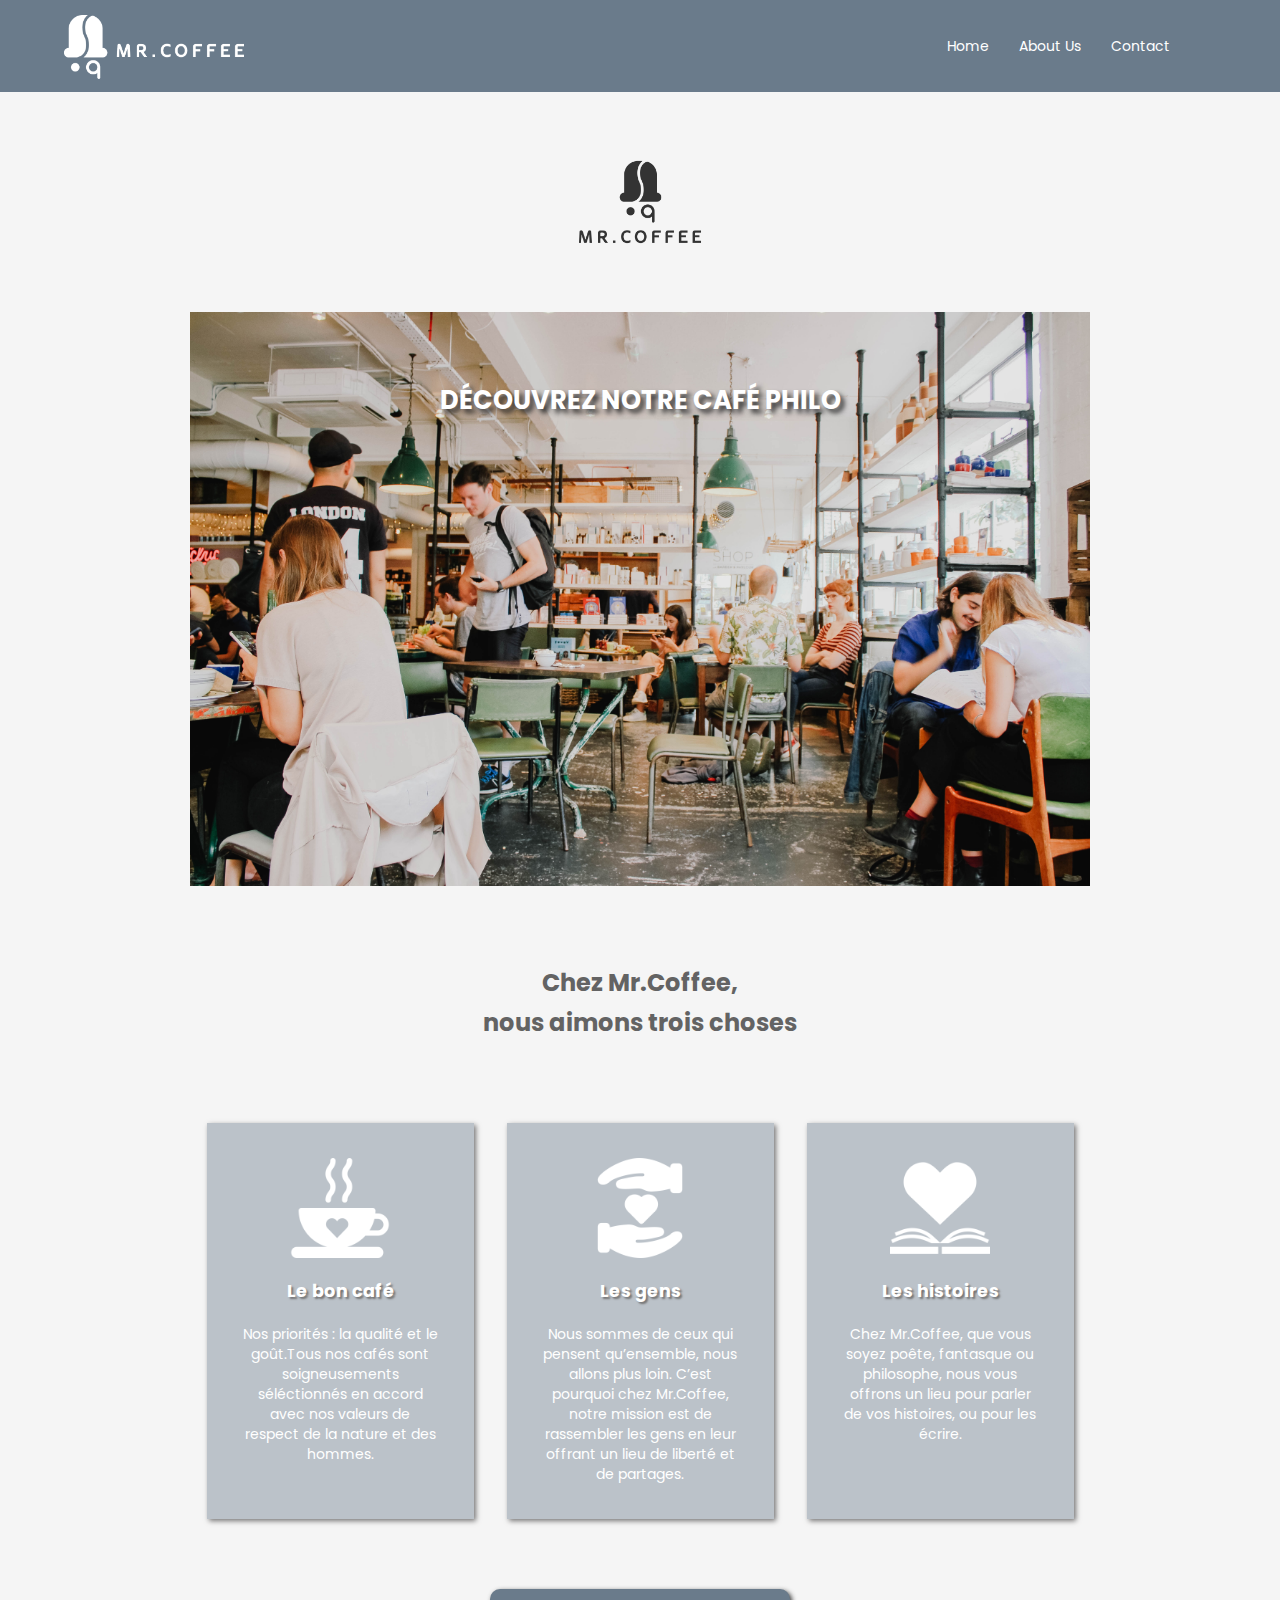
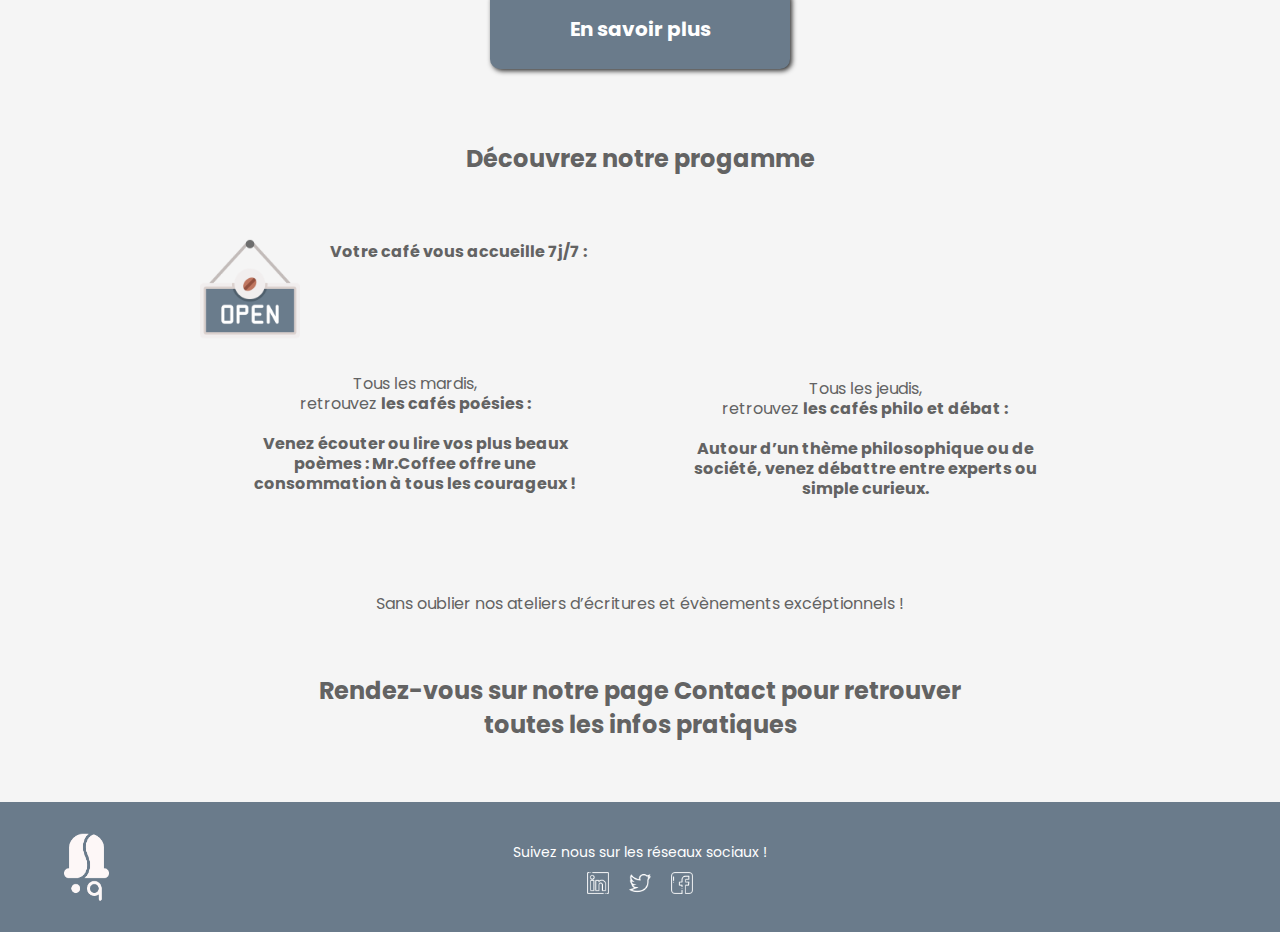
<file: index.html>
<!DOCTYPE html>
<html lang="en">
<head>
  <meta charset="UTF-8">
  <meta http-equiv="X-UA-Compatible" content="IE=edge">
  <meta name="viewport" content="width=device-width, initial-scale=1.0">

  <title>mrcoffee.com</title>
  <meta name="description" content="MR.COFFEE is a cafe in Paris. We are at the rear of 15 place Jules Guesde. We care about fast and consistently delicious coffee and pastries, delivered with genuinely caring and friendly service. We also sell coffee (whole beans or ground) to take home and brew for yourself." />

  <link href="https://fonts.googleapis.com/css2?family=Poppins&display=swap" rel="stylesheet">
  <link rel="stylesheet" href="application.css">
</head>

<body>
  <header>
    <nav>
      <img id="full-logo-white" src="Assets/full_logo_white.png" alt="white_logo">
      <div id="menu-icon" class="menu-icon">&#9776;</div>
      <ul class="menu" id="menu">
        <li><a href="index.html">Home</a></li>
        <li><a href="about.html">About Us</a></li>
        <li><a href="contact.html">Contact</a></li>
      </ul>
   </nav>
  </header>

  <main>
    <img class="logo-mrcoffee" src="Assets/logo_mrcoffee.png" alt="logo_mrcoffee">

    <div class="mr_coffee_salle">
      <img src="Assets/mr_coffee_salle.jpg" alt="mr_coffee_salle">
      <p>DÉCOUVREZ NOTRE CAFÉ PHILO</p>
    </div>
    
    <h1>Chez Mr.Coffee, <br>nous aimons trois choses</h1>
    
    <section class="flex-container margin-top60">
      <div class="flex-item flex3cols greybox margin-top20">
        <img src="Assets/icon_cafe.png" alt="mrcoffee_cafe">
        <h3>Le bon café</h3>
        <p class="whitetext-small">Nos priorités : la qualité et le goût.Tous nos cafés sont soigneusements séléctionnés en accord avec nos valeurs de respect de la nature et des hommes.</p>
      </div>
      <div class="flex-item flex3cols greybox margin-top20">
        <img src="Assets/icon_gens.png" alt="les_gen">
        <h3>Les gens</h3>
        <p class="whitetext-small">Nous sommes de ceux qui pensent 
          qu’ensemble, nous allons plus loin.
          C’est pourquoi chez Mr.Coffee, notre 
          mission est de rassembler les gens en 
          leur offrant un lieu de liberté et de 
          partages.</p>
      </div>
      <div class="flex-item flex3cols greybox margin-top20">
        <img src="Assets/icon_histoires.png" alt="histoires">
        <h3>Les histoires</h3>
        <p class="whitetext-small">Chez Mr.Coffee, que vous soyez 
          poête, fantasque ou philosophe, nous 
          vous offrons un lieu pour parler de 
          vos histoires, ou pour les écrire.</p>
      </div>
    </section>

    <div class="btn cursor-pointer">
      <p>En savoir plus</p>
    </div>
    
    <h1>Découvrez notre progamme</h1>

    <section>
      <div class="box-open margin-top60">
        <img class="ico-open" src="Assets/icon_open.png" alt="open">
        <h5>Votre café vous accueille 7j/7 :</h5>
      </div>
      
      <div class="flex-container">
        <div class="flex-item flex2cols whitebox">
          <p>Tous les mardis, <br>
            retrouvez <span class="text-bold">les cafés poésies :</span>
          </p>
          <p class="text-bold">Venez écouter ou lire vos plus beaux poèmes : Mr.Coffee offre une consommation à tous les courageux !
          </p>
        </div>
        <div class="flex-item flex2cols whitebox margin-top5">
          <p>Tous les jeudis, <br>
            retrouvez <span class="text-bold">les cafés philo et débat :</span></p>
          <p class="text-bold">Autour d’un thème philosophique ou de société, venez débattre entre experts ou simple curieux.</p>
        </div>
      </div>
    </section>

    <p class="text-center margin-top60">Sans oublier nos ateliers d’écritures et évènements excéptionnels !</p>
    <h2 class="text-center margin-top60 margin-bottom60">Rendez-vous sur notre page Contact pour retrouver <br>
      toutes les infos pratiques</h2>
  </main>
  <footer class="margin-top60">
    <img src="Assets/logo_blanc.png" alt="logo_blanc">
    <div>
      <p class="margin-top40 whitetext-small">Suivez nous sur les réseaux sociaux !
      </p>
      <p>
        <img class="ico-social" src="Assets/logo_linkedin.png" alt="linkedin">
        <img class="ico-social" src="Assets/logo_twitter.png" alt="twitter">
        <img class="ico-social" src="Assets/logo_facebook.png" alt="facebook">
      </p>
    </div>
  </footer>
  <script src="script.js"></script>
</body>
</html>
</file>
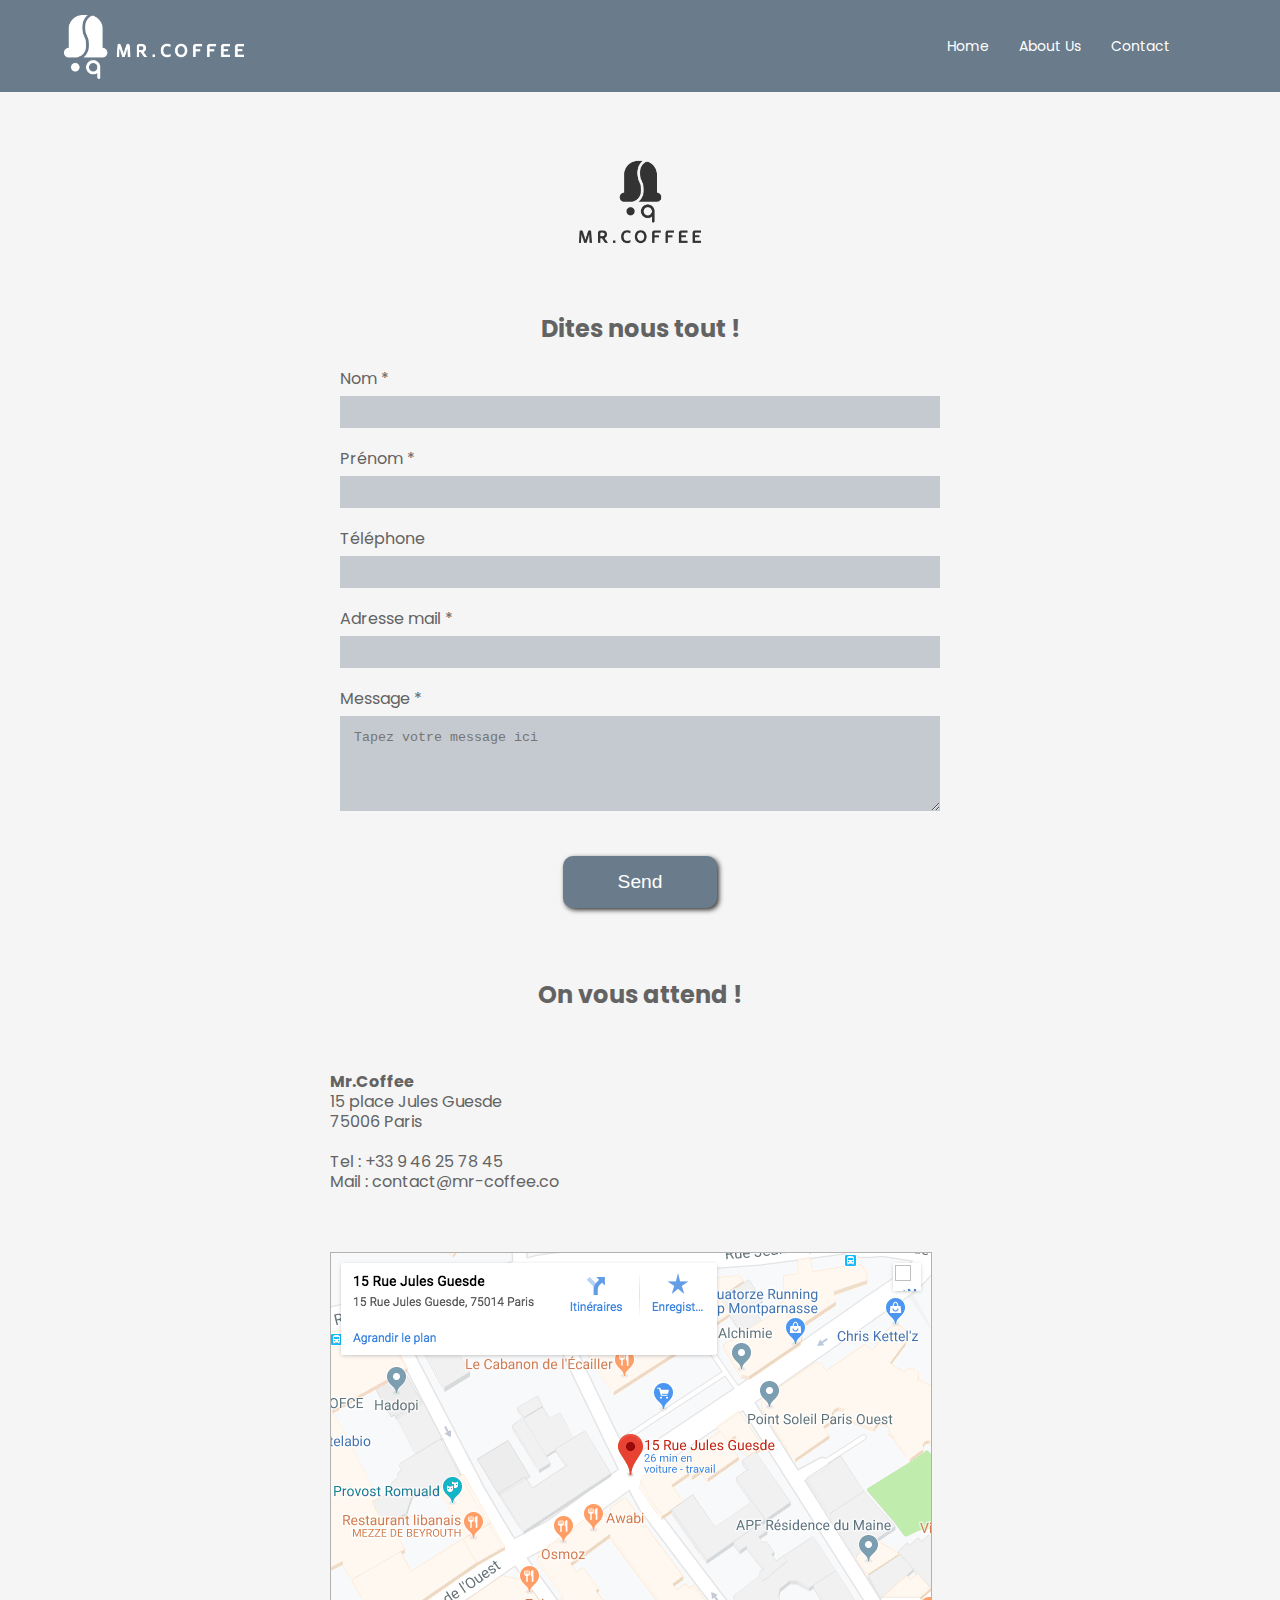
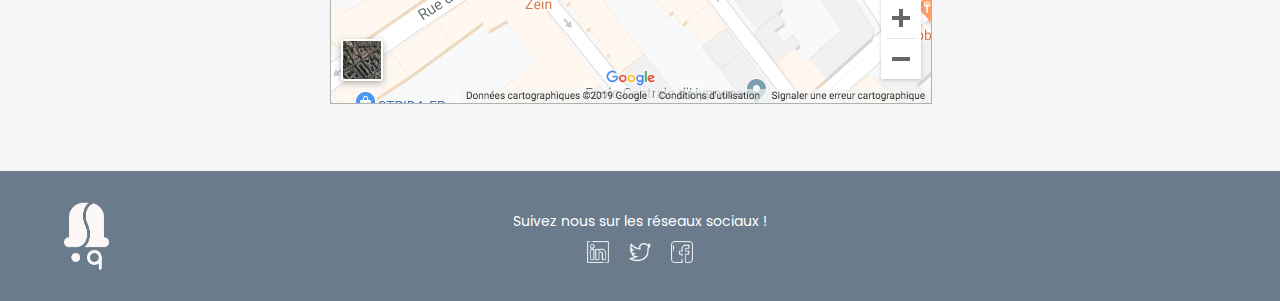
<file: contact.html>
<!DOCTYPE html>
<html lang="en">
<head>
  <meta charset="UTF-8">
  <meta http-equiv="X-UA-Compatible" content="IE=edge">
  <meta name="viewport" content="width=device-width, initial-scale=1.0">

  <title>Contact Us - MR.COFFEE</title>
  <meta name="description" content="Mr.Coffee, Address:15 place Jules Guesde 75006 Paris | Tel : +33 9 46 25 78 45 | Mail : contact@mr-coffee.co" />

  <link href="https://fonts.googleapis.com/css2?family=Poppins&display=swap" rel="stylesheet">
  <link rel="stylesheet" href="application.css">
</head>

<body>
  <header>
    <nav>
      <img id="full-logo-white" src="Assets/full_logo_white.png" alt="white-logo">
      <div id="menu-icon" class="menu-icon">&#9776;</div>
      <ul class="menu" id="menu">
        <li><a href="index.html">Home</a></li>
        <li><a href="about.html">About Us</a></li>
        <li><a href="contact.html">Contact</a></li>
      </ul>
    </nav>
  </header>
  
  <!-- Popup -->
  <modal id="popup" class="popup">
    <div class="popup-content position-relative">
      <img class="logo-popup position-absolute"  src="Assets/logo_dark.png">
      <div class="popup-text-box">
        <h1 class="margin-top40">MERCI</h1>
        <h1 class="margin-top20">Votre message a bien été envoyé !</h1>
        <p class="margin-top40">Nous essaierons d’y répondre au mieux dans les plus brefs délais. À bientot chez Mr.Coffee</p>
      </div>
      <button id="popupclose" class="btn btn1 margin-top40 margin-bottom40" type="button">FERMER</button>
    </div>
  </modal>

  <main>

    <img class="logo-mrcoffee" src="Assets/logo_mrcoffee.png" alt="logo mrcoffee">

    <section class="contactform">
      <h2 class="margin-bottom20">Dites nous tout !</h2>
      <form id="myForm" novalidate="true">
        <label>Nom *</label> <label id="errname" class="red"></label>
        <input id="name" name="name" type="text">

        <label>Prénom *</label> <label id="errfname" class="red"></label>
        <input id="fname" name="fname" type="text">

        <label>Téléphone</label> <label id="errphone" class="red"></label>
        <input id="phone" name="phone" type="text">

        <label>Adresse mail *</label> <label id="erremail" class="red"></label>
        <input id="email" name="email" type="text">

        <label>Message *</label> <label id="errmessage" class="red"></label>
        <textarea id="message" name="message" placeholder="Tapez votre message ici"></textarea>
        <button id="btnSubmit" class="btn btn1 margin-top20" type="submit">Send</button>
      </form>

    </section>
  
    <section class="contact-info">
      <h2 class="margin-top40">On vous attend !</h2>

      <p class="margin-top60 font-bold">Mr.Coffee</p>
      <p>15 place Jules Guesde <br>
        75006 Paris
        <br><br>
        Tel : +33 9 46 25 78 45<br>
        Mail : contact@mr-coffee.co</p>

      <img class="map margin-top60" src="Assets/carte_contact.png" alt="mrcoffee_carte_contact">
    </section>
  </main>

  <footer class="margin-top60">
    <img src="Assets/logo_blanc.png" alt="logo_blanc">
    <div>
      <p class="margin-top40 whitetext-small">Suivez nous sur les réseaux sociaux !
      </p>
      <p>
        <img class="ico-social" src="Assets/logo_linkedin.png" alt="linkedin">
        <img class="ico-social" src="Assets/logo_twitter.png" alt="twitter">
        <img class="ico-social" src="Assets/logo_facebook.png" alt="facebook">
      </p>
    </div>
  </footer>
  <script src="script.js"></script>
  <script src="form.js"></script>
</body>
</html>
</file>
<file: application.css>
* {
  box-sizing: border-box;
  margin: 0;
  padding: 0;
}
a {
  text-decoration: none;
  color: #fff;
}
body {
  font-family: 'Poppins', sans-serif;
  font-size: 1rem;
  font-weight: 400;
  color: #636363;
  background-color: #f5f5f5;
}
h1 {
  font-size: 1.5rem;
  font-weight: boder;
  color: #636363;
}
h2 {
  font-size: 1.5rem;
  color: #636363;
  line-height: 34px;
  text-align: center;
}
h3 {
  font-size: 1.1rem;
  font-weight: bold;
  color: #ffffff;
  text-shadow: 2px 2px 2px #747373;
}
h4 {
  font-size: 0.8rem;
  font-weight: bolder;
  color: #ffffff;
  text-shadow: 2px 2px 2px #747373;
}
h5 {
  font-size: 1rem;
  font-weight: bold;
}
p {
  line-height: 20px;
}
header {
  background-color: #6a7b8b;
  position: relative;
  margin: 0 auto;
}
#full-logo-white {
  position: absolute;
  left: 5%;
  top: 15px;
  height: 4em;
}
.menu {
  display: none;
  height: 100%;
  top: 0px;
  right: 0;
  list-style-type: none;
}
.menu li {
  text-decoration: none;
  color: #ffffff;
  background-color: #6a7b8b;
  font-size: 14px;
  height: 3.5rem;
  text-align: center;
  padding-top: 2.6em;
}
.menu li:last-child {
  padding-bottom: 3.5rem;
}
.menu-icon {
  display: block;
  padding-top: 1.4em;
  padding-right: 30px;
  padding-bottom: 1.4em;
  font-size: 1.4rem;
  font-weight: bold;
  color: #fff;
  text-align: right;
}
.menu-icon:hover {
  cursor: pointer;
}
main {
  margin: 0 auto;
  max-width: 900px;
}
.logo-mrcoffee {
  width: 140px;
  margin: 40px auto;
  display: block;
}
.mr_coffee_salle {
  min-height: 300px;
  display: block;
  margin: auto;
  position: relative;
  text-align: center;
}
.mr_coffee_salle img {
  max-width: 100%;
}
.mr_coffee_salle p {
  position: absolute;
  font-size: 1.6rem;
  font-weight: bold;
  line-height: 2.0rem;
  color: #ffffff;
  top: 15%;
  left: 50%;
  transform: translate(-50%, -50%);
  text-shadow: 4px 4px 5px #333333;
}
main h1 {
  margin-top: 70px;
  line-height: 40px;
  text-align: center;
}
.flex-container {
  max-width: 100%;
  display: block;
  margin: auto;
}
.flex-item {
  margin: 0 16.5px;
  padding: 15px;
}
.flex-item img {
  max-width: 100px;
  display: block;
  margin: auto;
  margin-top: 20px;
}
.flex-item h3 {
  text-align: center;
  margin-top: 20px;
}
.flex-item p {
  margin: 20px 20px;
  text-align: center;
}
.greybox {
  background-color: #bbc2c9;
  box-shadow: 2px 2px 5px #777676;
}
.whitetext-small {
  color: #fff;
  font-size: 14px;
}
.whitebox {
  background-color: #ffffff;
}
.btn {
  background-color: #6a7b8b;
  box-shadow: 2px 2px 5px #313131;
  width: 300px;
  height: 80px;
  display: block;
  margin: 70px auto;
  border-radius: 10px;
  position: relative;
}
.btn p {
  position: absolute;
  top: 50%;
  left: 50%;
  transform: translate(-50%, -50%);
  font-size: 20px;
  font-weight: bolder;
  color: white;
}
.box-open {
  display: block;
  margin: auto;
  height: 100px;
}
.box-open p {
  padding-top: 60px;
  padding-bottom: 20px;
  font-weight: bold;
}
.ico-open {
  max-width: 100px;
  overflow: hidden;
  float: left;
  margin-left: 10px;
  margin-right: 30px;
}
.text-bold {
  font-weight: bold;
}
.logo-blanc {
  position: absolute;
  width: 50px;
  top: 40px;
  left: 40px;
}
.ico-social {
  width: 22px;
  display: inline;
  margin: 10px 8px;
}
footer {
  position: relative;
  height: 130px;
  background-color: #6a7b8b;
}
footer > img {
  position: absolute;
  width: 45px;
  left: 5%;
  top: 50%;
  transform: translate(0, -50%);
}
footer > div {
  position: absolute;
  width: 100%;
  height: 100%;
  text-align: center;
  top: 0;
}
.margin-top5 {
  margin-top: 5px;
}
.margin-top20 {
  margin-top: 20px;
}
.margin-top40 {
  margin-top: 40px;
}
.margin-top60 {
  margin-top: 60px;
}
.margin-bottom20 {
  margin-bottom: 20px;
}
.margin-bottom40 {
  margin-bottom: 20px;
}
.text-center {
  text-align: center;
}
.margin-auto {
  margin: auto;
}
.cursor-pointer {
  cursor: pointer;
}
.font-bold {
  font-weight: bold;
}
.position-relative {
  position: relative;
}
.position-absolute {
  position: absolute;
}


/*** Page: about.html ***/
.about section {
  margin: 0 10px;
}
.about section::after {
  content: "";
  clear: both;
  display: table;
}
.about > section img {
  max-width: 40%;
}
.about p {
  margin-top: 20px;
  /* line-height: 24px; */
  word-spacing: 4px;
}
.about div {
  padding-top: 3%;
}
.section-a img {
  float: right;
  margin-left: 5%;
}
.section-b {
  padding-top: 50px;
}
.section-b img {
  float: left;
  margin-right: 5%;
}

/*** End Page: about.html ***/

/*** Page: Contact ***/
.contactform {
  padding: 0 10px;
  max-width: 620px;
  margin: auto;
}
.contactform p {
  line-height: 24px;
}
.map {
  max-width: 100%;
}
input[type="text"], textarea {
  background-color: #c4cad0;
  border: 0;
  width: 100%;
  height: 32px;
  padding: 14px;
  margin-top: 5px;
  margin-bottom: 18px;
}
textarea {
  height: 95px;
}
.btn1 {
  border: 0px; 
  padding: 15px 55px; 
  width: auto;
  height: auto;
  color: white; 
  font-size: 1.2rem;
}
.red {
  color: rgb(252, 74, 42);
}
.popup {
  display: none;
  position: fixed; /* Stay in place */
  z-index: 1; /* Sit on top */
  top: 0;
  bottom: 0;
  left: 0;
  right: 0;
  padding-top: 10%;
  width: 100%; /* Full width */
  height: 100%; /* Full height */
  overflow: auto; /* Enable scroll if needed */
  background-color: rgb(0,0,0); /* Fallback color */
  background-color: rgba(0,0,0,0.4); /* Black w/ opacity */
}
.popup img {
  max-width: 3.15rem;
  top: 11%;
  left: 7%;
}
.popup-content {
  max-width: 48rem;
  border: 1px solid darkgrey;
  margin: auto auto;
  padding: 20px;
  background-color: white;
  /* transition: all 5s ease-in-out; */
}

.popup-text-box {
  max-width: 32rem;
  margin: auto;
}

.contact-info {
  margin: 0 auto;
  max-width: 40rem;
  padding-left: 10px;
  padding-right: 10px;
}
/*** End Page: Contact ***/

@media screen and (min-width: 600px) {
  header {
    text-align: right;
  }
  .menu-icon {
    display: none;
  }
  .menu {
    display: inline-flex;
    justify-content: center;
    width: 37%;
  }
  .menu li {
    padding-left: 30px;
  }
  .flex-container {
    display: flex;
    flex-wrap: nowrap;
  }
  .flex3cols {
    width: 30%;
  }
  .flex2cols {
    width: 50%;
  }
  .whitebox {
    background-color: initial;
  }
  .margin-bottom60 {
    margin-bottom: 60px;
  }
}
</file>
